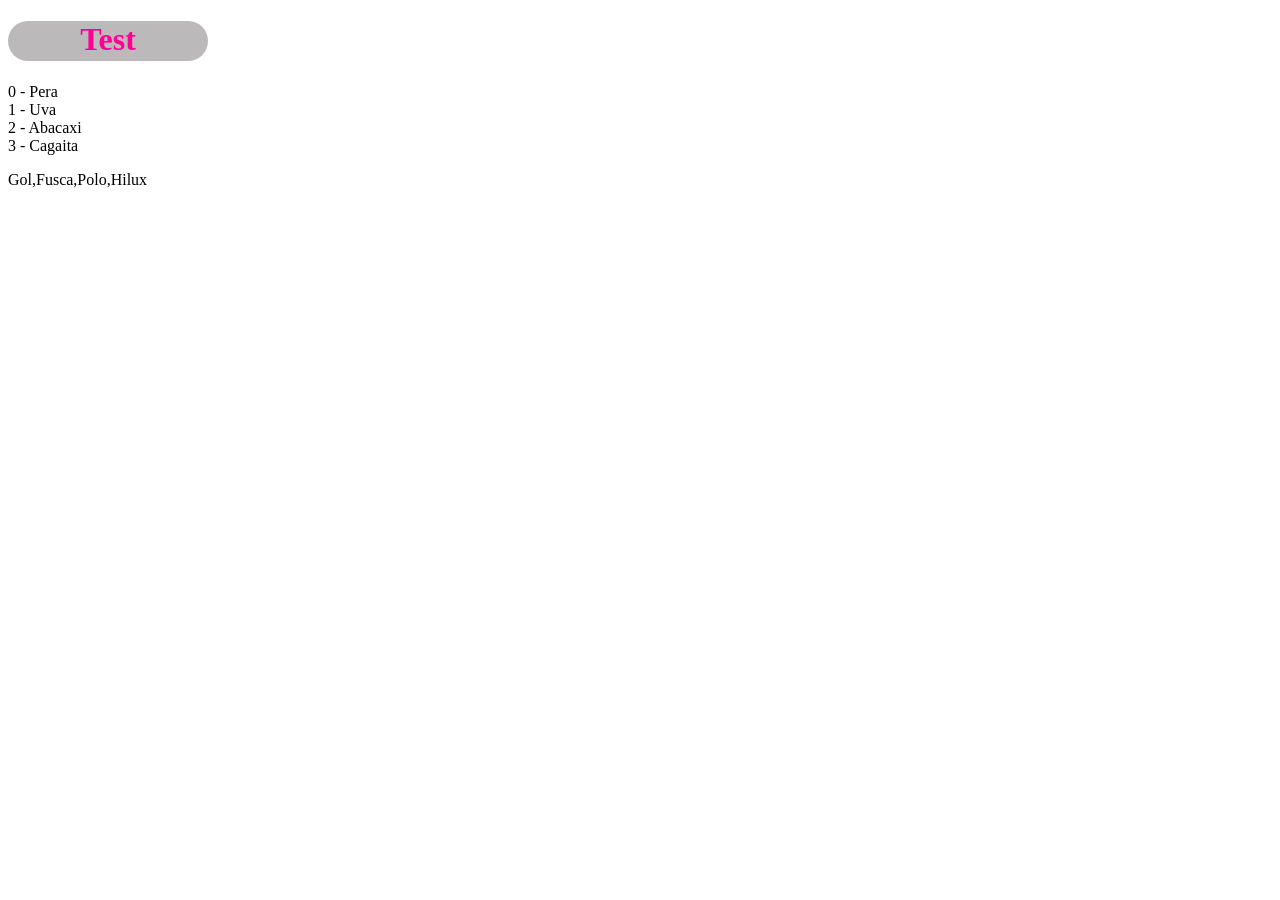
<file: aula011Eventos/index.htm>
<!DOCTYPE html>
<html lang="en">
<head>
    <meta charset="UTF-8">
    <meta name="viewport" content="width=device-width, initial-scale=1.0">
    <title>Document</title>
    <link rel="stylesheet" href="style.css">
</head>

<body onload='carregou()'>
    <h1 id="test">Test</h1>

    <p id="frutas"></p>
    <p id="carros"></p>









    <script src="script.js"></script>


</body>
</html>
</file>
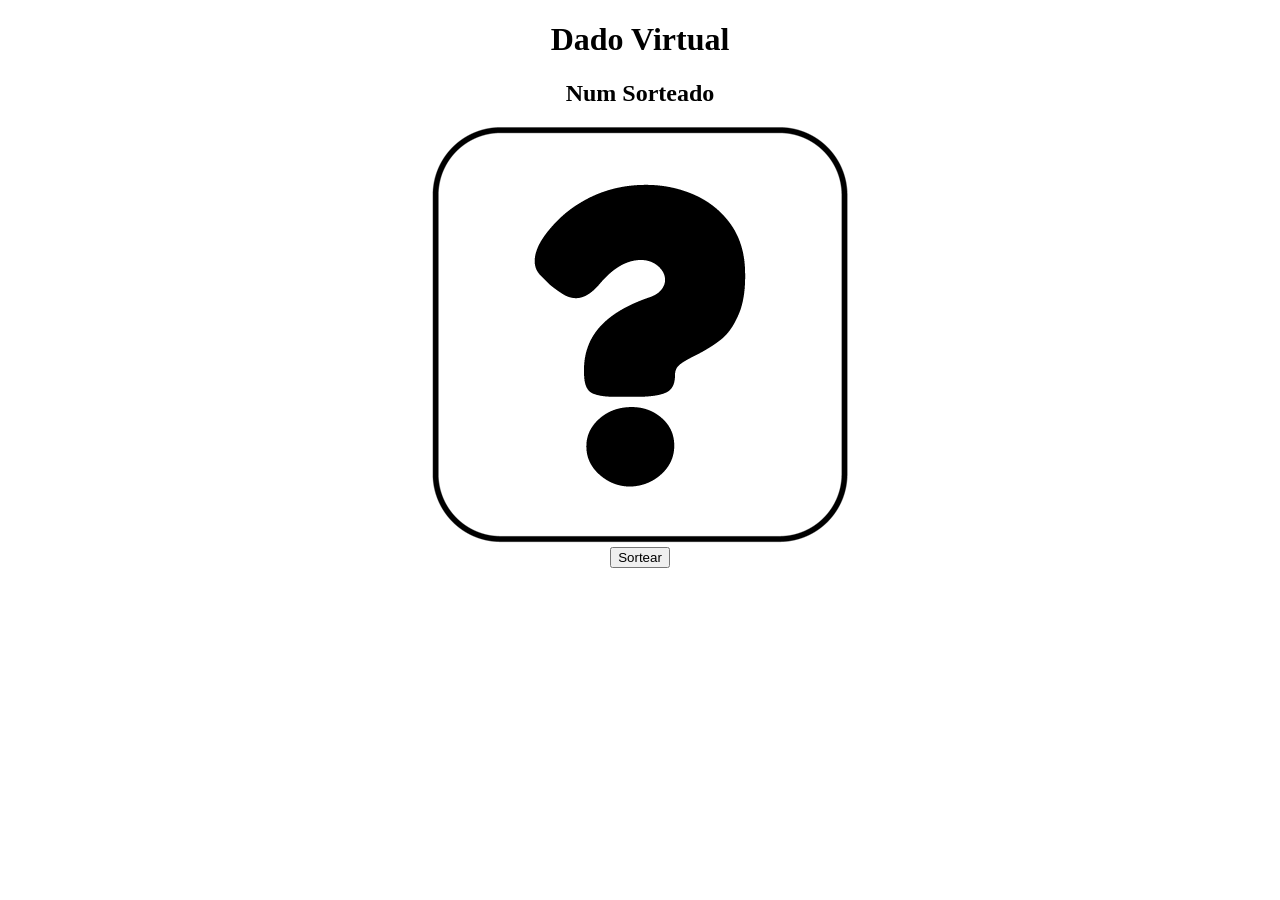
<file: aula016/index.html>
<!DOCTYPE html>
<html lang="en">
<head>
    <meta charset="UTF-8">
    <meta name="viewport" content="width=device-width, initial-scale=1.0">
    <title>Document</title>
    <link rel="stylesheet" href="style.css">
    <link rel="icon" href="favicon.png">
</head>
<body>
    <h1>Dado Virtual</h1> 
    <h2 id="numSorteado">Num Sorteado</h2>   
    <img src="dado/0.png" alt="" id="imgDado"> <br>
    <button id="btnSortear">Sortear</button>
    <audio preload id="audio" src="dado-rolando.mp3"></audio>

    
    <script src="script.js"></script>
</body>
</html>
</file>
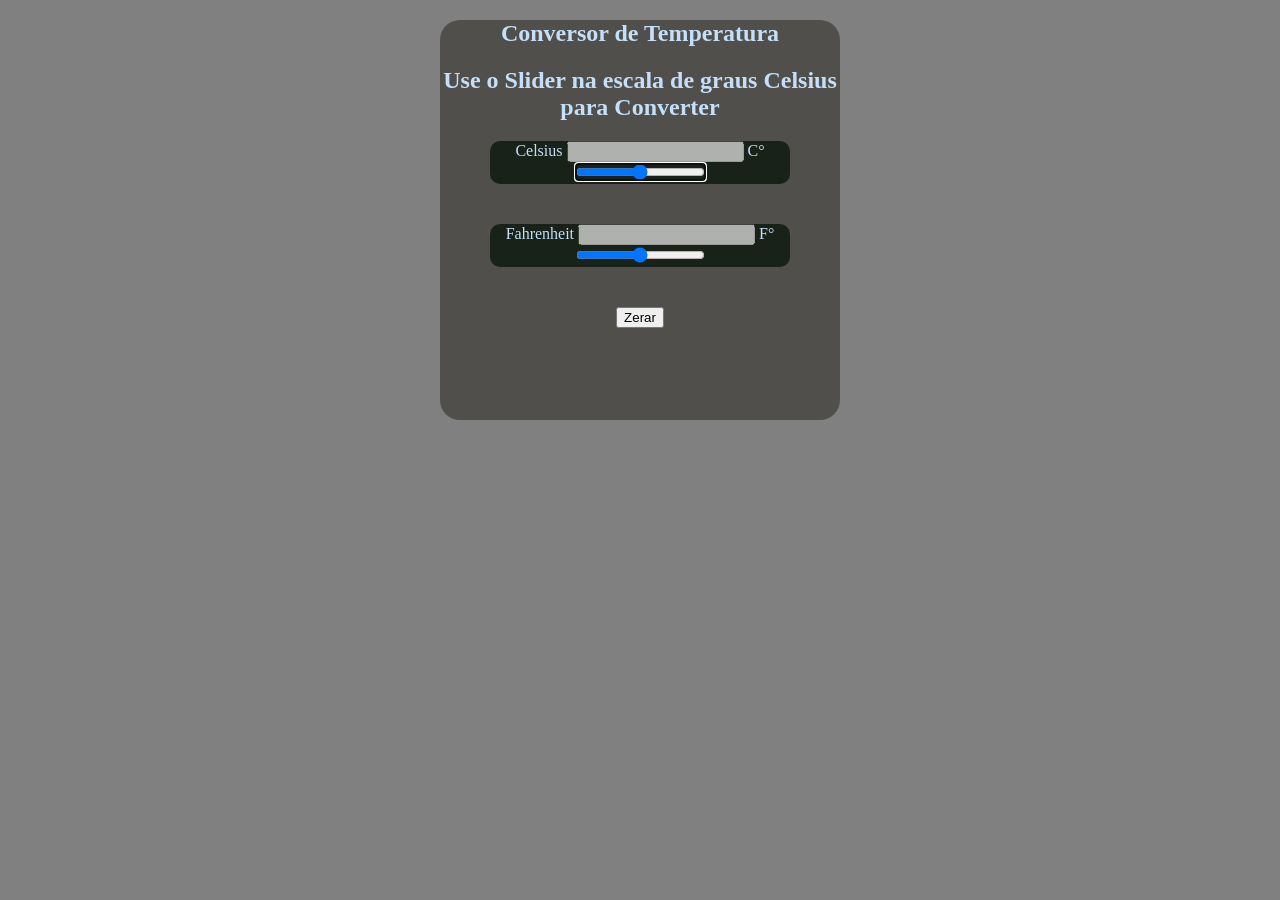
<file: aula019ConversorTemperatura/index.html>
<!DOCTYPE html>
<html lang="en">
<head>
    <meta charset="UTF-8">
    <meta name="viewport" content="width=device-width, initial-scale=1.0">
    <link rel="stylesheet" href="style.css">
    <title>Document</title>
</head>
<body>

<section>   
    <h1>Conversor de Temperatura</h1>
    <H2>Use o Slider na escala de graus Celsius para Converter</H2>
     <div>
        <label for="celsius">Celsius</label>
        <input type="text" id="numC" disabled> C° <br> 
        <input type="range" name="" id="celsius" 
        min="-300"
        max="300"
        value="0"
        onchange="atualizarC(); atualizarF(); atualizartK()"
        autofocus>
     </div>
     
     <div>
        <label for="fahrenheit">Fahrenheit</label>
        <input type="text" id="numF" disabled> F° <br>
        <input type="range" name="" id="fahrenheit"
        min="-500"
        max="500"
        value="0"        
        >
     </div>

     <button id="btnZerar" onclick="zerar()">Zerar</button>





    



</section>
    
    
    <script src="script.js"></script>
</body>
</html>
</file>
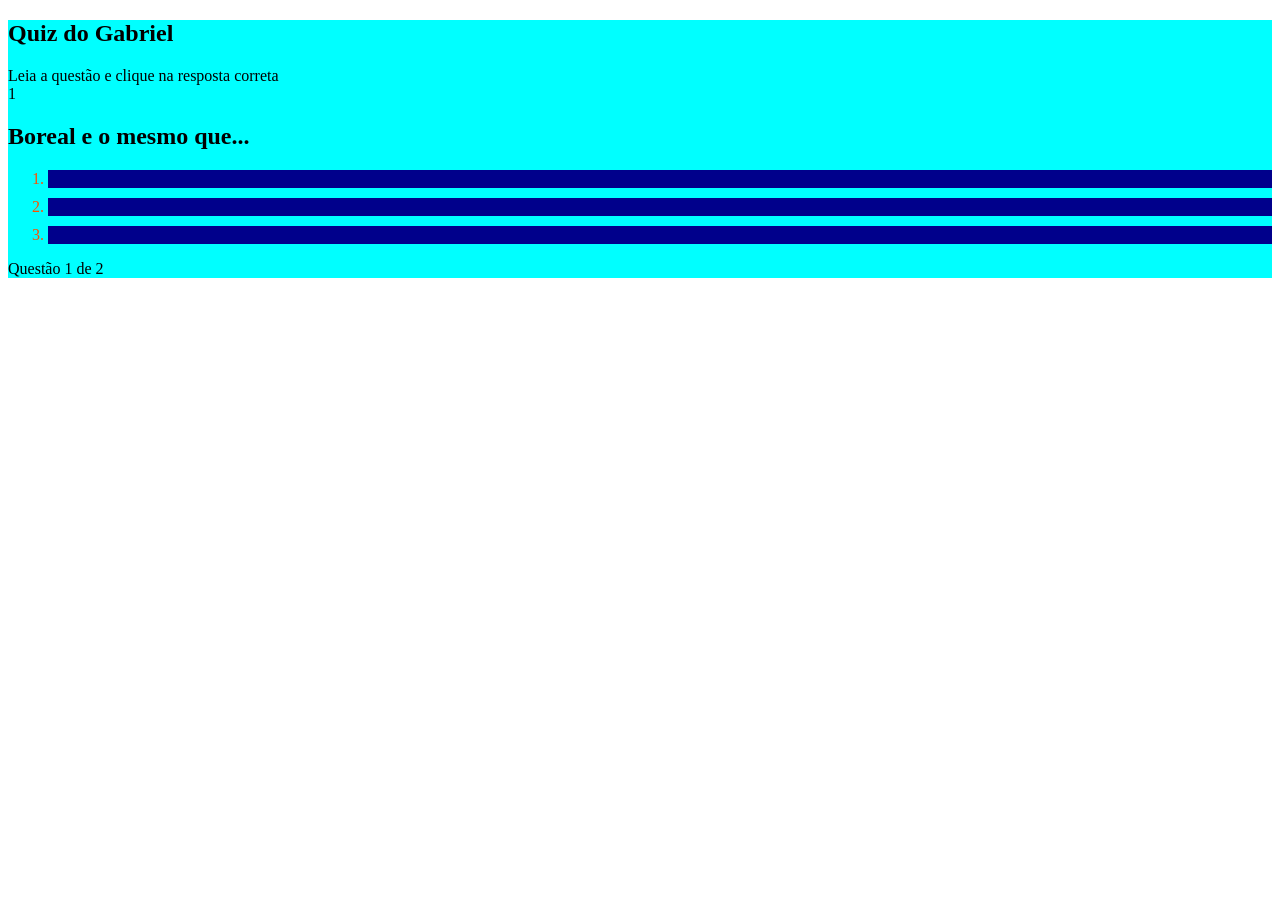
<file: aula020Quiz/index.html>
<!DOCTYPE html>
<html lang="pt-Br">
<head>
    <meta charset="UTF-8">
    <meta name="viewport" content="width=device-width, initial-scale=1.0">
    <title>Document</title>
    <link rel="stylesheet" href="style.css">
</head>
<body>
    <section>
        <h1>Quiz do Gabriel</h1>
        <article id="instrucoes">Leia a questão e clique na resposta correta</article>
        <article class="questoes">
            <header class="questao">
                <span id="numQuestao"></span>
                <h2 id="pergunta"></h2>              
            </header>

            <div class="corpo">
                <ol id="alternativas">
                    <li data-opcao="A" class="respostas" onclick="verificarSeAcertou(this)"></li>
                    <li data-opcao="B" class="respostas" onclick="verificarSeAcertou(this)"></li>
                    <li data-opcao="C" class="respostas" onclick="verificarSeAcertou(this)"></li>
                </ol>

            </div>

        </article>
        
        <p id="mensagem"></p>
        <article id="aviso">Questão <span id="numero"></span> de <span id="total"></span></article>

    </section>




    <script src="script.js"></script>


    
</body>
</html>
</file>
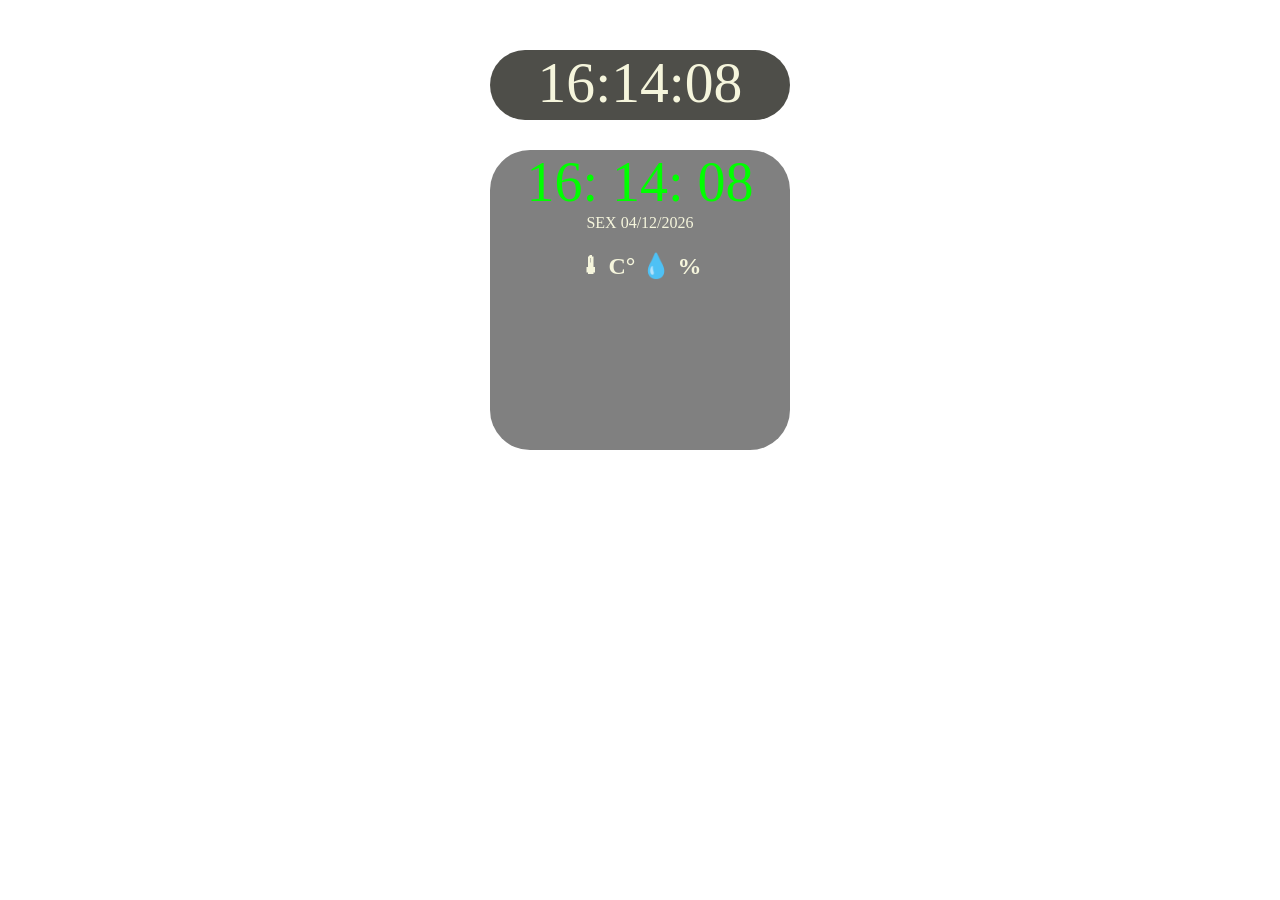
<file: aula023/index.html>
<!DOCTYPE html>
<html lang="pt-Br">
<head>
    <meta charset="UTF-8">
    <meta name="viewport" content="width=device-width, initial-scale=1.0">
    <title>Document</title>
    <link rel="stylesheet" href="style.css">
</head>
<body onload="moveRelogio()">
    <section>
        <div id="relogiodigital">
            <span id="h"></span>:<span id="m"></span>:<span id="s"></span>
        </div>

        <div id="telaSmart">
            <div id="relogioSmart">
                <span id="hSmart"></span><span class="doisPontos">:</span>
                <span id="mSmart"></span><span class="doispontod">:</span>
                <span id="sSmart"></span>
            </div>
            <div id="dataSmart">
                <span id="semana"></span>
                <span id="data"></span>
            </div>
            
            <div id="temperatura">
                <h1 id="city"></h1>
                <h2>🌡
                    <span id="temp">C° 💧</span> <span id="umidade">%</span>
                </h2>
            </div>
        </div>

    </section>


    <script src="script.js"></script>
    
</body>
</html>
</file>
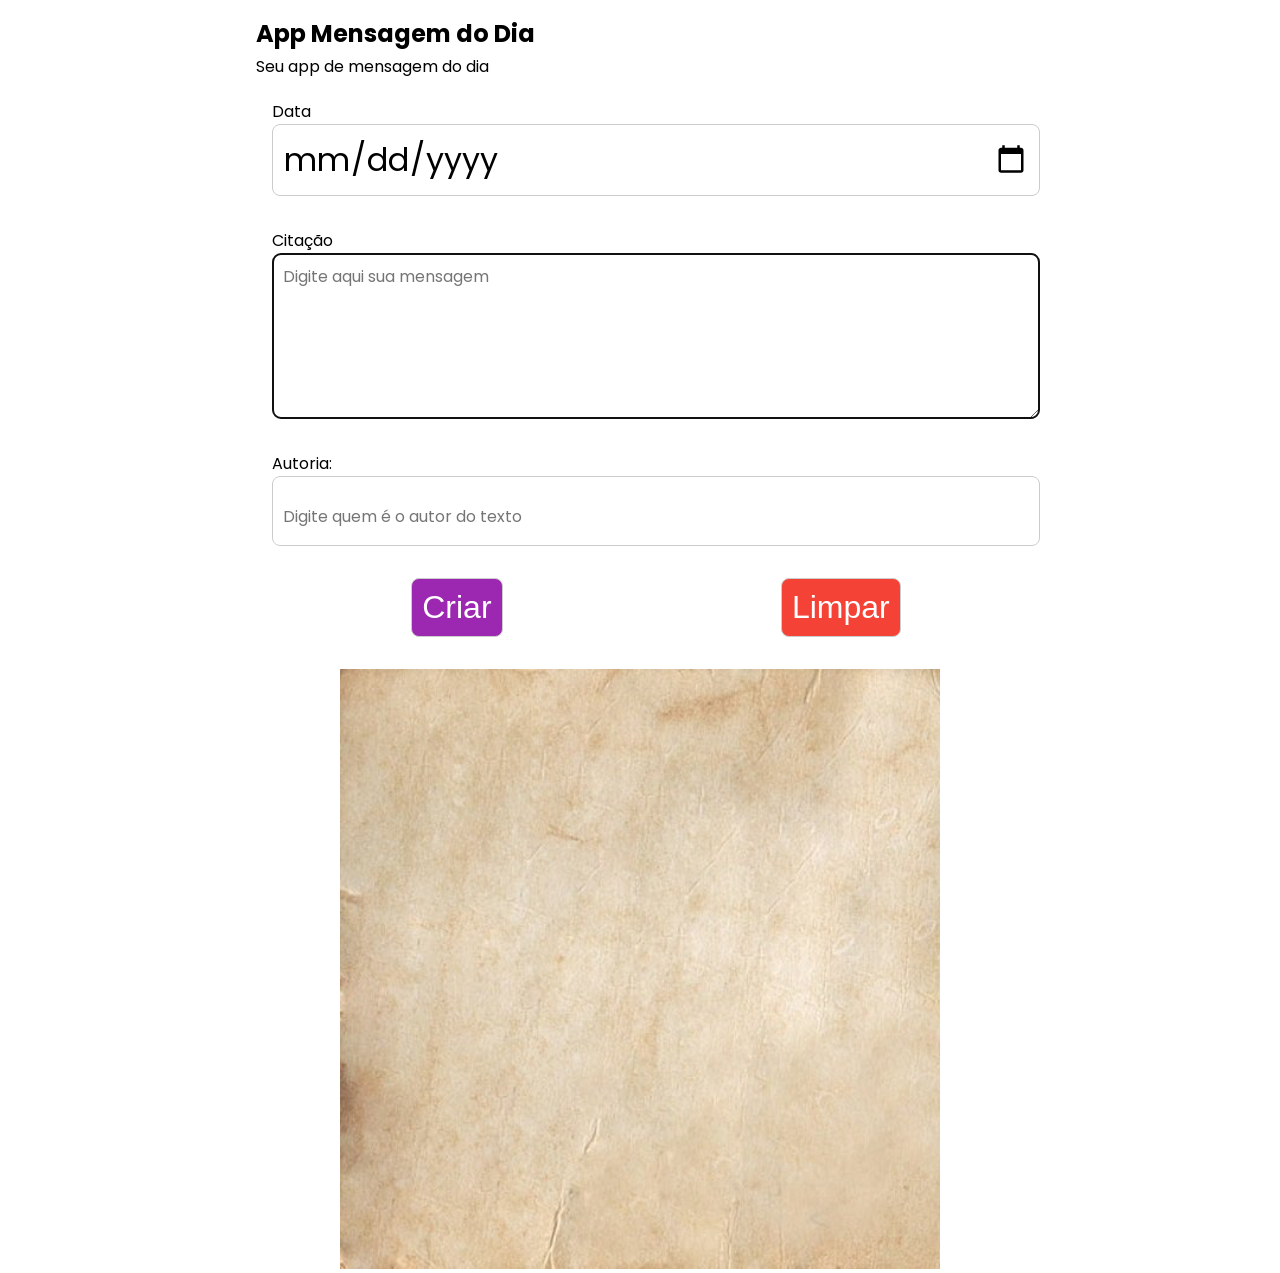
<file: aula026Mensagens/index.html>
<!DOCTYPE html>
<html lang="pt-Br">
<head>
    <meta charset="UTF-8">
    <meta name="viewport" content="width=device-width, initial-scale=1.0">
    <title>Document</title>
    <link rel="stylesheet" href="style.css">
</head>
<body>
    <main class="telaPrincipal">
        <div id="abrirModal" class="modal">
            <div>
                <a href="#fechar" title="Fechar" class="fechar">x</a>
                <h2>Aviso</h2>
                <p>É obrigatorio add uma data, uma citação e o altor antes de postar !</p>
            </div>
        </div>

        <section class="sectionForm">
            <h1>App Mensagem do Dia </h1>
            
            <p id="aviso">Seu app de mensagem do dia</p>

            <form id="formulario">
                <div class="form-group">
                    <label for="data">Data</label>
                    <input type="date" name="data" id="data" required>
                </div>

                <div class="form-group">
                    <label for="citacao">Citação</label>
                    <textarea name="citacao" id="citacao" rows="3" autofocus placeholder="Digite aqui sua mensagem" required></textarea>
                </div>

                <div class="form-group">
                    <label for="autoria">Autoria:</label>
                    <input type="text" name="autoria" id="autoria" placeholder="Digite quem é o autor do texto">
                </div>

                <div id="divBotoes" class="form-group">
                    <button type="button" id="btnCriar" class="btn" onclick="criarCitacao()">Criar</button>
                    <button type="reset" id="btnLimpar" class="btn">Limpar</button>
                </div>
            </form>
        </section>

        <p id="aviso2"></p>

        <section class="conteudos">
            <article id="citacao00" class="citacao fundo1">
                <h2></h2>
                <blockquote></blockquote>
                <span></span>
            </article>
            
        </section>
    </main>


    <script src="script.js"></script>
    <script src="html2canvas.js"></script>

    
</body>
</html>
</file>
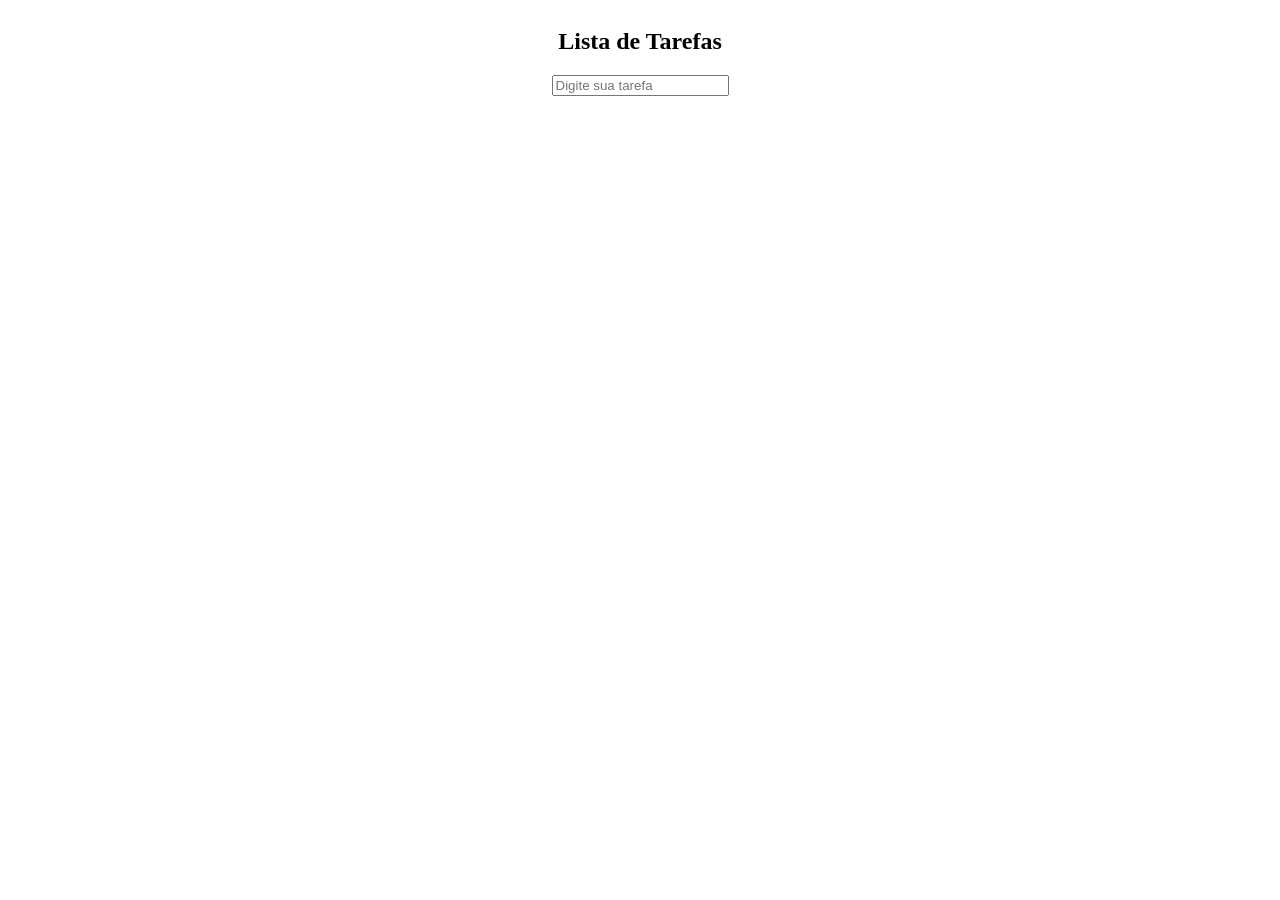
<file: aula031ListaDeTarefas/index.html>
<!DOCTYPE html>
<html lang="pt-BR">
<head>
    <meta charset="UTF-8">
    <meta name="viewport" content="width=device-width, initial-scale=1.0">
    <title>Document</title>
    <link rel="stylesheet" href="style.css">
</head>
<body>
    <section>
        <div>
            <h1>Lista de Tarefas</h1>
        </div>
        <div>
            <input type="text" placeholder="Digite sua tarefa" id="inputTarefa">
        </div>
        <div>
            <ul id="lista">
                
            </ul>
        </div>
    </section>


    <script src="script.js"></script>
</body>
</html>
</file>
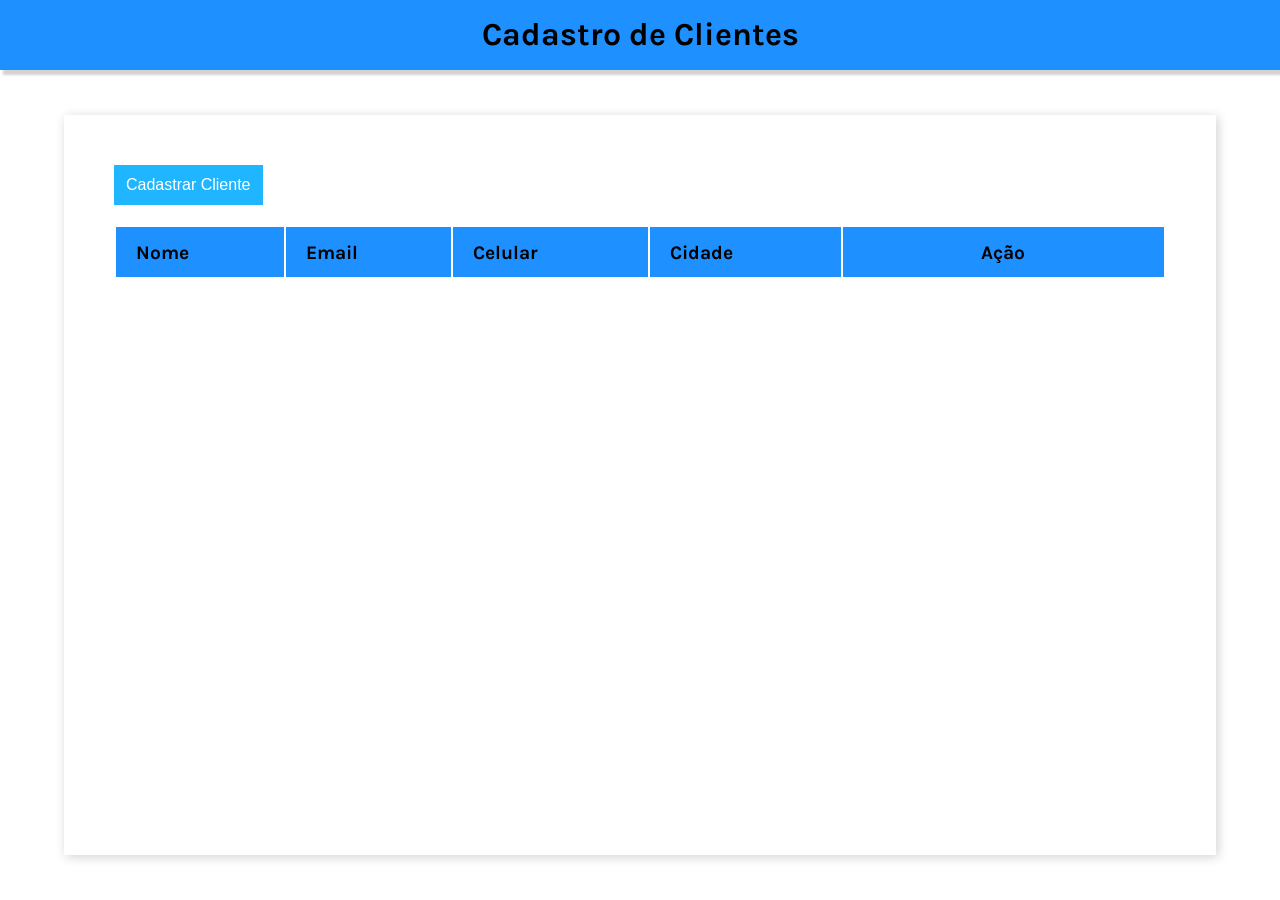
<file: aula032CadastroCRUD/index.html>
<!DOCTYPE html>
<html lang="en">
<head>
    <meta charset="UTF-8">
    <meta name="viewport" content="width=device-width, initial-scale=1.0">
    <link rel="stylesheet" href="main.css">
    <link rel="stylesheet" href="button.css">
    <link rel="stylesheet" href="modal.css">
    <link rel="stylesheet" href="records.css">
    <link href="https://fonts.googleapis.com/css2?family=Karla:ital,wght@0,400;0,700;1,200;1,800&display=swap" rel="stylesheet">    
    <title>CRUD</title>
</head>
<body>
    <header>
        <h1 class="header-title">Cadastro de Clientes</h1>
    </header>
    <main>
        <button type="button" class="button blue mobile" id="cadastrarCliente">Cadastrar Cliente</button>
        <table id="tb_client" class="records">
            <thead>
                <tr>
                    <th>Nome</th>
                    <th>Email</th>
                    <th>Celular</th>
                    <th>Cidade</th>
                    <th>Ação</th>
                </tr>
            </thead>
            <tbody>
                <!-- <tr>
                    <td>Maria</td>
                    <td>maria@email.com</td>
                    <td>(11) 99999-9999</td>
                    <td>Anapolis</td>
                    <td>
                        <button type="button" class="button green">Editar</button>
                        <button type="button" class="button red">Excluir</button>
                    </td>
                </tr> -->

            </tbody>

        </table>
        <div class="modal" id="modal">
            <div class="modal-content">
                <header class="modal-header">
                    <h2>Novo Cliente</h2>    
                    <span class="modal-close" id="modal-close">&#10006;</span>   
                </header>
                <form id="form" class="modal-form">
                    <input type="text" id="nome" class="modal-field" placeholder="Nome do Cliente" required>
                    <input type="email" id="email" class="modal-field" placeholder="Email do Cliente" required>
                    <input type="text" id="celular" class="modal-field" placeholder="Celular do Cliente" required>
                    <input type="text" id="cidade" class="modal-field" placeholder="Cidade do Cliente" required>
                </form>
                <footer class="modal-footer">
                    <button id="salvar" class="button green">Salvar</button>
                    <button id="cancelar" class="button blue">Cancelar</button>
                </footer>                
            </div>
        </div>
    </main>   

    
</body>
    <script src="script.js"></script>
</html>
</file>
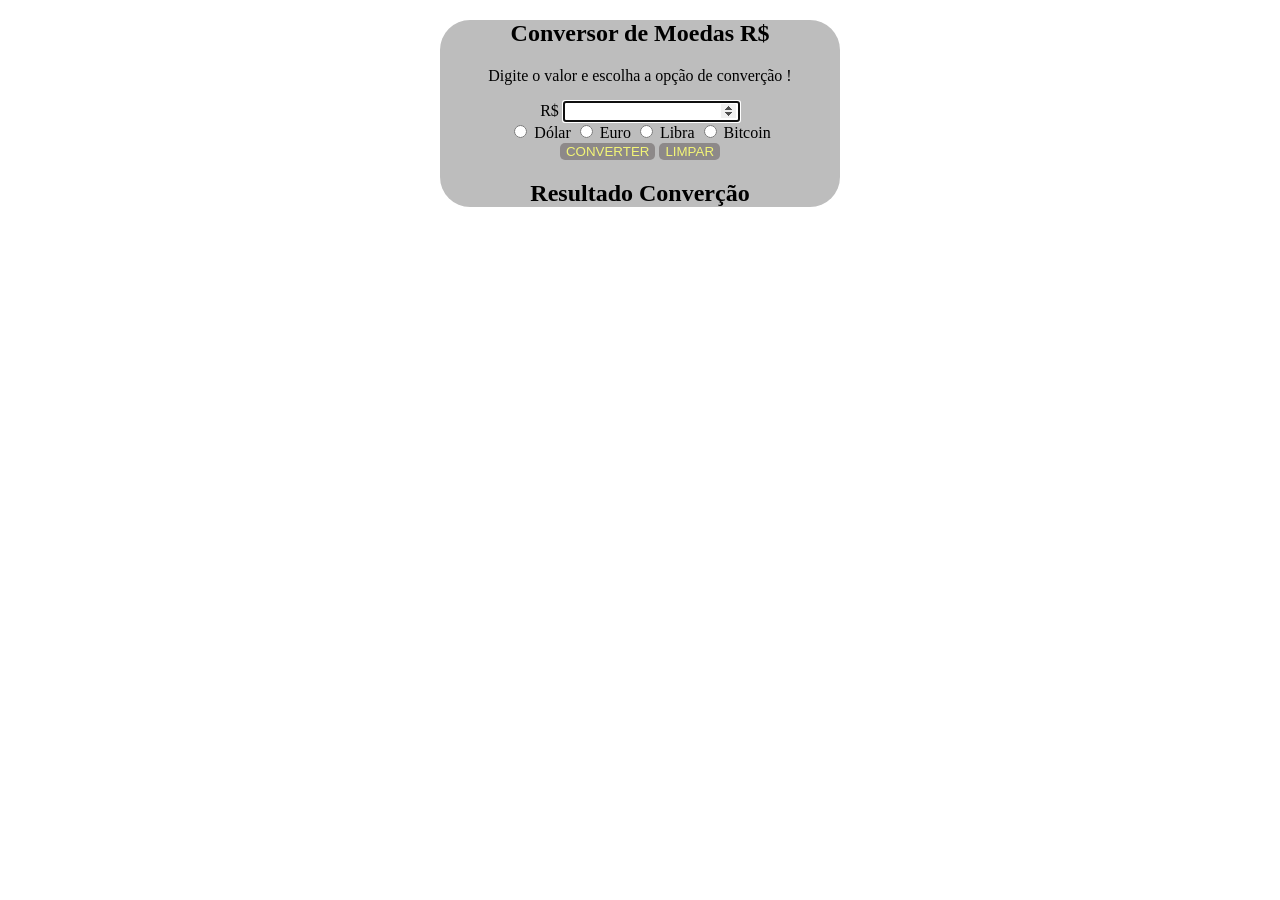
<file: aula18ConversorMoedas/index.html>
<!DOCTYPE html>
<html lang="pt-BR">
<head>
    <meta charset="UTF-8">
    <meta name="viewport" content="width=device-width, initial-scale=1.0">
    <title>Conversor de Real</title>
    <link rel="stylesheet" href="style.css">

</head>
<body>

    <section>
        <h1>Conversor de Moedas R$</h1>
        <p>Digite o valor e escolha a opção de converção !</p>
        <div>
            R$
            <input type="number" name="" id="inpValor" step="0.1" autofocus>            
        </div>        
        <div>
            <input type="radio" 
            name="moedaEstrangeira" 
            id="dolar"> <label for="dolar">Dólar</label>

            <input type="radio" 
            name="moedaEstrangeira" 
            id="euro"> <label for="euro">Euro</label>

            <input type="radio"
            name="moedaEstrangeira" 
            id="libra"> <label for="libra">Libra</label>

            <input type="radio" 
            name="moedaEstrangeira" 
            id="bitcoin"> <label for="bitcoin">Bitcoin</label>      
        </div>
        <div>
            <button id="btnConverter" onclick="converter()">CONVERTER</button>
            <BUtton id="btnLimpar">LIMPAR</BUtton>
        </div>
        <div>
            <h2>Resultado Converção</h2>
            <p id="resultado"></p>
        </div>
    </section>

    <script src="scipt.js"></script>
</body>
</html>
</file>
<file: aula011Eventos/style.css>
h1{
    background: #bbb9b9;
    color: rgb(255, 0, 149);
    width: 200px;
    height: 40px;
    text-align: center;
    border-radius: 20px;
    font: normal, Arial;
}

h1:hover{
    background: gray;
}
</file>
<file: aula016/style.css>
body{
    text-align: center;

}
img{
    text-align: center;
}
</file>
<file: aula019ConversorTemperatura/style.css>
body{
    background: gray;
}

section{
    background: rgb(80, 79, 76);
    height: 400px;
    text-align: center;    
    width: 400px;  
    margin: auto;
    color: rgb(196, 223, 247);
    border-radius: 20px;
    
}

div{
    margin: auto;
    text-align: center;
    background: rgb(25, 34, 25);
    width: 300px;
    margin-bottom: 40px;
    border-radius: 10px;  
    border-color: rgb(189, 169, 169);     
    
}
</file>
<file: aula020Quiz/style.css>
section{
    background-color: aqua;
    text-align:left;
    
}
li{
    color: rgb(252, 80, 0);
    background: darkblue;
    margin-bottom: 10px;
    
}
</file>
<file: aula023/style.css>
#relogiodigital{
    background: rgb(78, 78, 73);
    width: 300px;
    height: 70px;
    margin: auto;
    margin-top: 50px;
    color: beige;
    font-size: large;
    border-radius: 40px;
    text-align: center;
    font-size: 5.5cap;    
}

#telaSmart{
    background: gray;
    margin: auto;
    margin-top: 30px;
    width: 300px;
    height: 300px;
    border-radius: 40px;
    text-align: center;
    color: beige;  

}

#relogioSmart{
    font-size: 350%;
    color: rgb(0, 255, 0);
}
</file>
<file: aula026Mensagens/style.css>
@import url('https://fonts.googleapis.com/css2?family=Roboto:wght@100;300;400;500;700&display=swap');
@import url('https://fonts.googleapis.com/css2?family=Poppins:ital,wght@0,100;0,200;0,300;0,400;0,500;1,200;1,500&display=swap');
@import url('https://fonts.googleapis.com/css2?family=Special+Elite&display=swap');

* {
    margin: 0;
    padding: 0;
    box-sizing: border-box;
}

body {
    font-family: 'Poppins', sans-serif;
    width: 100%;
    max-height: 100vh;

    display: flex;
    flex-direction: column;
    align-items: center;
}

main {
    width: 100%;
    height: 100vh;

    display: flex;
    flex-direction: column;
    align-items: center;
}

#aviso {
    line-height: 2rem;
}

.sectionForm, .formulario, .form-group {
    display: flex;
    flex-direction: column;
    width: 800px;
}

.sectionForm, .form-group {
    padding: 1rem;
}

input, textarea {
    font-family: 'Poppins', sans-serif;
    font-size: 2rem;
    padding: 10px;
    border: 1px solid #ccc;
    border-radius: 8px;
}

input::placeholder, textarea::placeholder {
    font-size: 1rem;
}

.btn {
    font-size: 2rem;
    padding: 10px;
    border: 1px solid #ccc;
    border-radius: 8px;
    color: #fff;
    cursor: pointer;
}

#btnCriar {
    background: #9c27b0;
}

#btnLimpar {
    background: #f44336;
}

#btnDownload {
    color: #222;
    margin-bottom: 1rem;
}

#divBotoes {
    flex-direction: row;
    align-items: center;
    justify-content: space-around;
}

/* section */
.conteudos {
    display: flex;
    flex-direction: column;
    justify-content: center;
    align-items: center;
}

/* article */
.citacao {
    width: 600px;
    height: 600px;
    margin-bottom: 0.25rem;
}

.citacao h2 {
    margin: 1rem 2rem 0 2rem;
}

.citacao h3 {
    margin: 2rem;
    font-size: 0.95rem;
}

.citacao blockquote {
    margin: 2rem 4rem 1rem 4rem;
    font-size: 3.5rem;
    font-weight: 400;
}

.citacao span {
    font-size: 2rem;
    margin: 0 2rem;
    display: block;
    text-align: right;
}

.citacao {
    font-family: 'Special Elite', cursive;
    width: 600px; /* 600px */
    height: 600px; /* 750px */
    display: flex;
    flex-direction: column;
    justify-content: center;
    
    color: #111;
    text-shadow: 0 0 5px #111;
    background-repeat: none;
    background-size: cover;
}

.fundo1 {
    background-image:url('../images/fundos/textura.jpg');
    color: #663300;
    text-shadow: 0 0 5px #fff;
}

.fundo2 {
    background-image:url('../images/fundos/madeira1.jpg');
    color: #fff;
}

.fundo3 {
    background-image:url('../images/fundos/metal1.jpg');
    color: #fff;
    text-shadow: 0 0 5px #111;
}

.fundo4 {
    background-image:url('../images/fundos/bronze1.jpg');
    color: #fff;
}

.fundo5 {
    background-image:url('../images/fundos/bronze2.jpg');
    color: #fff;
}

.modal {
    position: fixed;
    top: 0;
    right: 0;
    bottom: 0;
    left: 0;
    font-family: Arial, Helvetica, sans-serif;
    background: rgba(0,0,0,0.8);
    z-index: 99999;
    opacity:0;
    -webkit-transition: opacity 400ms ease-in;
    -moz-transition: opacity 400ms ease-in;
    transition: opacity 400ms ease-in;
    pointer-events: none;
}

.modal:target {
    opacity: 1;
    pointer-events: auto;
}

.modal > div {
    width: 400px;
    position: relative;
    margin: 20% auto;
    border-radius: 8px;
    padding: 15px 20px;
    background: #fff;
}

.modal h2 {
    margin-bottom: 0.75rem;
}

.modal p {
    font-size: 1.5rem;
}

.fechar {
    text-decoration: none;
    position: absolute;
    width: 30px;
    right: -15px;
    top: -20px;
    text-align: center;
    line-height: 30px;
    margin-top: 5px;
    background: #ff4545;
    border-radius: 50%;
    font-size: 16px;
    color: #8d0000;
}

canvas {
    margin-top: 2.3rem;
}

.ocultar {
    display: none;
}

.exibir {
    display: block;
}
</file>
<file: aula031ListaDeTarefas/style.css>
section{
    display: flex;
    flex-direction: column;
    justify-content: center;
    align-items: center;
}

li{
    display: flex;
    flex-direction: row;
    width: 200PX;
    background-color: rgb(0, 255, 255);
    align-items: center;
    border-radius: 10px;
    margin-bottom: 10px
}

li:hover{
    cursor: pointer;
    background-color: rgb(0, 204, 204);
}

input[type=button]{
    margin-left: 75px;
    background-color: red;
    color: white;
}
</file>
<file: aula032CadastroCRUD/main.css>
*{
    padding: 0;
    margin: 0;
    box-sizing: border-box;
}

:root{
    --primary-color: #1E90FF;
    --secondary-color: #FF6347;
    --shadow-color: rgba(46, 31, 31, 0.2);
    --text-color: #ffffff;
}

body{
    min-height: 100vh;
    display: flex;
    flex-direction: column;
    font-family: 'karla',sans-serif;
    position: relative;
}

header{
    background-color: var(--primary-color);
    height: 70px;
    text-align: center;
    line-height: 70px;
    box-shadow: 3px 5px 2px var(--shadow-color);
}

.header-title{
    color: black;
    font-size: 2rem;
}

main{
    flex-grow: 1;
    display: flex;
    flex-direction: column;
    align-items: flex-start;
    width: 90%;
    margin: 5vh auto;
    padding: 50px;
    box-shadow: 2px 2px 10px var(--shadow-color);
    gap: 20px;

}

footer{
    width:100;
    text-align: center;
    font-weight: 200;
    font-style: italic;
    padding: 20px;
}

@media (max-width:480px){
    header{
        position:fixed;
        width:100%;
    }
    .header-title{
        font-size: 1.5rem;
    }

    main{
        padding: 0;
        margin: 20px 0 0 0;
        width:100%;
        box-shadow: none;
    }
}
</file>
<file: aula032CadastroCRUD/button.css>
.button{
    border-style: none;
    height: 40px;
    padding: 6px 12px;
    background-color: black;
    color: white;
    font-size: 1rem;
    cursor: pointer;
    transition: box-shadow .6s ease;
}

.button.blue{
    background-color: #1FB6FF;
}

button.green{
    background-color: #13CE66;
}

button.red{
    background-color: #FF4949;
}

.button:hover{
    box-shadow: inset 200px 0 0 #00000055;
}

@media(max-width:480px){
    .button.mobile{
        color:transparent;
        font-size:0;
        width:50px;
        height:50px;
        border-radius: 50%;
        position:fixed;
        top: 90vh;
        left: 80vw;
    }
    .button.mobile::before{
        content: "+";
        color:black;
        font-size:2rem;
        width:100%;
        height:100%;
    }
}
</file>
<file: aula032CadastroCRUD/modal.css>
.modal{
    position: fixed;
    top:0;
    left:0;
    width: 100%;
    height: 100%;
    background: #00000090;
    opacity: 0;
    z-index: -1;
}

.modal.active{
    opacity: 1;
    z-index: 1;
}

.modal-content{
    display: flex;
    flex-direction: column;
    gap:20px;
    width: 50vw;
    margin: 15vh auto;
    padding-bottom: 20px;
    background-color: white;
    box-shadow: 1px 1px 10px black;
}

.modal-header{
    display: flex;
    position: relative;
    justify-content: center;
    height: 40px;
    line-height: 40px;
    font-size: 1rem;
}



.modal-close{
    position: absolute;
    right: 0;
    display: block;
    width: 40px;
    height: 40px;
    text-align: center;
    user-select: none;
    cursor: pointer;
}

.modal-close:hover{
    background-color: #FF4949;
    color: white;
}

.modal-form{
    display: flex;
    justify-content: space-between;
    flex-wrap: wrap;
    gap: 20px;
    padding: 0 20px;
}

.modal-field{
    width: calc(50% - 10px);
    height: 40px;
    outline-style: none;
    border-style: none;
    box-shadow: 0 0 2px black;
    padding: 0 10px;
    font-size:1rem;
}

.modal-field:focus{
    border: 2px solid var(--primary-color);
    box-shadow: 0 0 3px var(--primary-color);
}


.modal-footer{
    background-color: inherit;
    text-align: right;
    padding: 0 20px;
}

@media (max-width:480px){
    .modal{
        top:100%;
        transition: all 1s ease;
    }
    .modal.active{
        top:0;
    }
    .modal-content{
        margin:0;
        width:100%;
        position:fixed;
    }
    .modal-field{
        width:100%;
    }
}
</file>
<file: aula032CadastroCRUD/records.css>
.records{
    width: 100%;
    user-select: none;
    text-align: left;
}

.records th{
    height: 50px;
    background-color: var(--primary-color);
    padding-left: 20px;
    font-size: 1.2rem;    
}
.records td{
    height: 50px;
    padding-left: 20px;
}

.records th:last-child,
.records td:last-child{
    padding: 0;
    min-width: 140px;
    text-align: center;
}

.records tr:hover{
    background-color: var(--secundary-color);
}

@media(max-width:480px){
    .records{
        border-spacing: 5px;
    }
    .records thead{
        display:none;
    }
    .records tr{
        box-shadow: 0 1px 3px var(--shadow-color);
    }
    .records td:not(:first-child){
        display:flex;
        justify-content: space-between;
        padding: 0 20px;
    }

    .records td{
        margin:10px 0;
    }

    .records tr:hover{
        background-color: inherit;
    }
}
</file>
<file: aula18ConversorMoedas/style.css>
section{
    background: rgb(189, 189, 189);
    width: 400px;
    text-align: center;
    border-radius: 30px;
    margin: auto;
}
button{
    border-radius: 5px;
    border-style:none;
    background: rgb(141, 137, 137);
    color: rgb(243, 245, 119);
}
</file>
